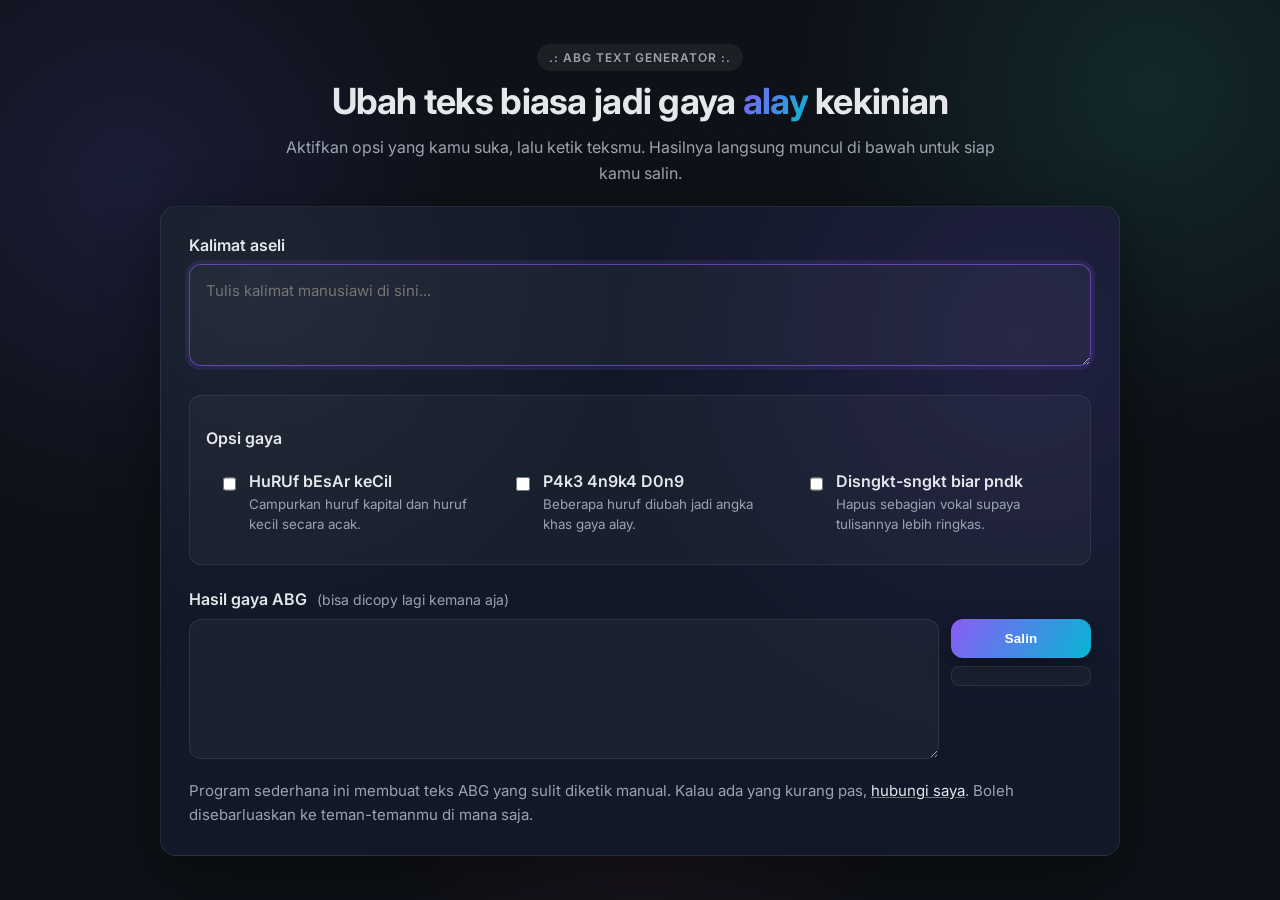
<file: index.html>
<!DOCTYPE html>
<html lang="id">
<head>
    <title>ABG Text Generator</title>
    <meta charset="utf-8" />
    <meta name="viewport" content="width=device-width, initial-scale=1" />
    <meta name="title" content="ABG Text Generator" />
    <meta name="description" content="Ubah teks biasa menjadi gaya ABG dalam hitungan detik" />
    <link rel="preconnect" href="https://fonts.googleapis.com">
    <link rel="preconnect" href="https://fonts.gstatic.com" crossorigin>
    <link href="https://fonts.googleapis.com/css2?family=Inter:wght@400;500;600;700&display=swap" rel="stylesheet">
    <link rel="stylesheet" type="text/css" href="styles.css" />
    <script type="text/javascript" src="abege.js"></script>
</head>
<body>
    <div class="bg-grid"></div>
    <div class="page">
        <header class="hero">
            <p class="eyebrow">.: ABG Text Generator :.</p>
            <h1>Ubah teks biasa jadi gaya <span class="gradient">alay</span> kekinian</h1>
            <p class="lede">Aktifkan opsi yang kamu suka, lalu ketik teksmu. Hasilnya langsung muncul di bawah untuk siap kamu salin.</p>
        </header>

        <main class="card">
            <form name="f" class="form">
                <div class="form-group">
                    <label for="aseli" class="label">Kalimat aseli</label>
                    <textarea rows="3" cols="100" id="aseli" name="aseli" placeholder="Tulis kalimat manusiawi di sini..." onkeyup="HumanToABG(this.form)" class="inputBox"></textarea>
                </div>

                <div class="options">
                    <p class="label">Opsi gaya</p>
                    <div class="options-grid">
                        <label class="option">
                            <input type="checkbox" name="pilihan">
                            <div>
                                <span>HuRUf bEsAr keCil</span>
                                <small>Campurkan huruf kapital dan huruf kecil secara acak.</small>
                            </div>
                        </label>
                        <label class="option">
                            <input type="checkbox" name="pilihan">
                            <div>
                                <span>P4k3 4n9k4 D0n9</span>
                                <small>Beberapa huruf diubah jadi angka khas gaya alay.</small>
                            </div>
                        </label>
                        <label class="option">
                            <input type="checkbox" name="pilihan">
                            <div>
                                <span>Disngkt-sngkt biar pndk</span>
                                <small>Hapus sebagian vokal supaya tulisannya lebih ringkas.</small>
                            </div>
                        </label>
                    </div>
                </div>

                <div class="form-group">
                    <div class="label-row">
                        <label for="i" class="label">Hasil gaya ABG</label>
                        <span class="hint">(bisa dicopy lagi kemana aja)</span>
                    </div>
                    <div class="output-row">
                        <textarea rows="3" cols="105" name="abg" id="i" onclick="SelectAll('i');" readonly class="inputBox" aria-label="Teks ABG"></textarea>
                        <div class="copy-actions">
                            <button type="button" class="ghost-btn" onclick="CopyResult()">Salin</button>
                            <div class="copy-status" id="copy-status" role="status" aria-live="polite"></div>
                        </div>
                    </div>
                </div>
            </form>

            <div class="note">
                Program sederhana ini membuat teks ABG yang sulit diketik manual. Kalau ada yang kurang pas, <a href="https://web.archive.org/web/20090902035516/http://www.t4mp4h.org/">hubungi saya</a>. Boleh disebarluaskan ke teman-temanmu di mana saja.
            </div>
        </main>
    </div>

    <script type="text/javascript">
        document.f.aseli.focus();
    </script>
</body>
</html>
</file>
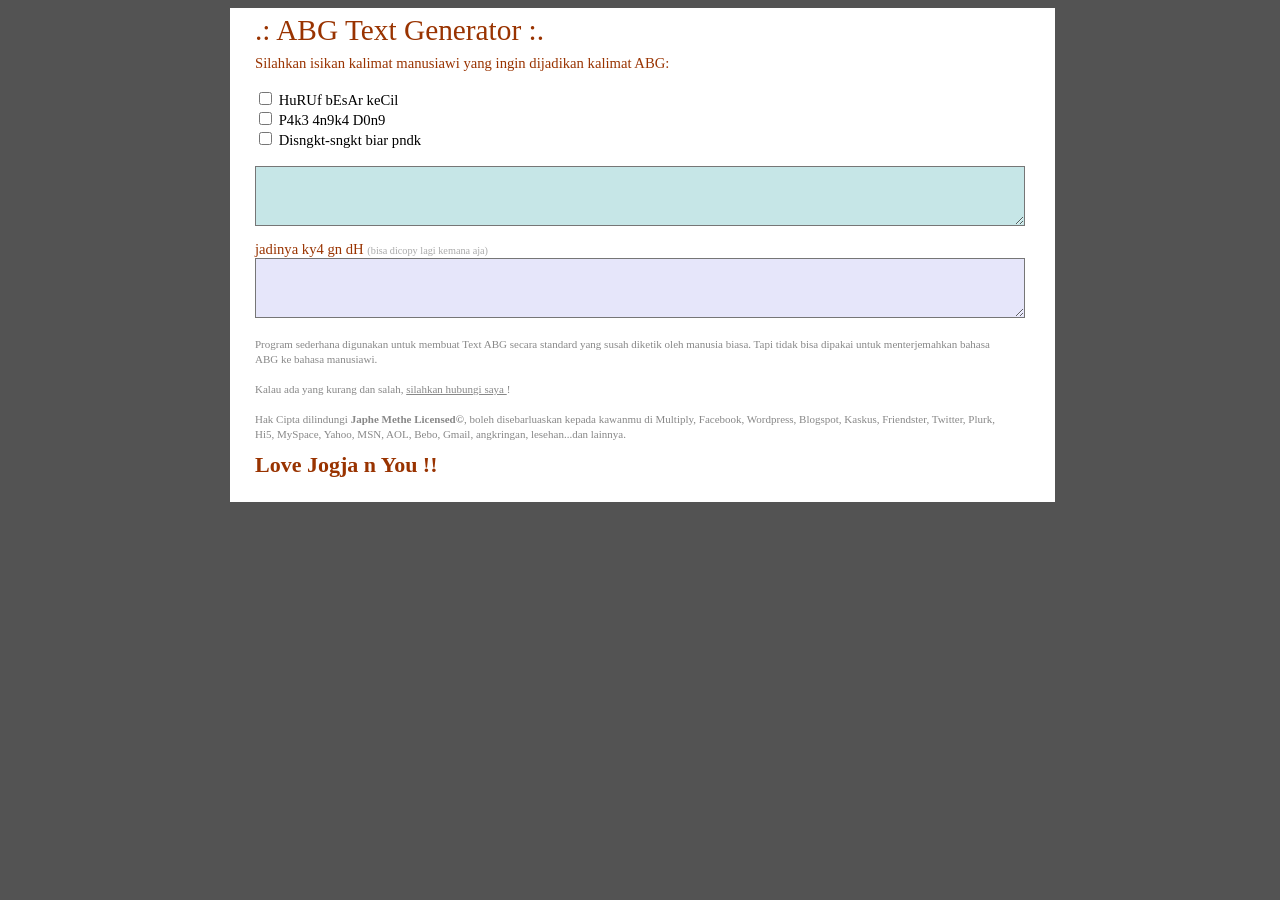
<file: index-aseli.html>
<html>
 <head>
    <title>Membuat teks 4b63 </title>
    
    <meta http-equiv="Content-Type" content="text/html; charset=utf-8"/>
    <meta name="title" content="membuat teks 4b63 64uL"/>
    <meta name="description" content="membuat teks 4b63 64uL "/>
       
    <style type="text/css">
     body {font-family: Verdana; font-size:11pt; background-color:#535353;}
     #pgDiv {position:absolute;left:50%;width:800px;margin-left:-410px;background-color:#ffffff;padding-left:25px;padding-top:6px;}
     textarea.inputBox {color:#555577; width:770px;padding-left:8px;overflow:auto;font-family:"Arial Unicode MS", Batang, tahoma; font-size:12pt;}
     h1 {color:#993300;font-family:georgia;margin-top:0px;font-weight:normal;margin-bottom:8px;} 
     .l {font-weight:normal;color:#993300;}
     .g {color:#aaa;font-size:0.7em;}
     a:link, a:visited {color:#888888;}
     a.ref:link {font-size:10pt;text-decoration:none;} a.ref:visited {font-size:10pt;text-decoration:none;}
     .phrase {display:inline;padding-left:5px;font-style:italic;color:#555;}     
    </style>

  </head>
  <body>

  <div id="pgDiv">
    <h1>.: ABG Text Generator :.</h1>
    <form name="f">
      <span class="l"> Silahkan isikan kalimat manusiawi yang ingin dijadikan kalimat ABG:
      </span> <br><br>
<tr>
      			<td>	<input type="checkbox" name="pilihan"> HuRUf bEsAr keCil</th>
     			
                </tr><br>
		
		<tr>
			<td>	<input type="checkbox" name="pilihan"> P4k3 4n9k4 D0n9</th>
		</tr><br>

		<tr>
			<td>	<input type="checkbox" name="pilihan"> Disngkt-sngkt biar pndk</th>
		</tr><br>

      <br><textarea rows="3" cols="100" name="aseli" onkeyup="HumanToABG(this.form)" style="background-color:#c6e6e7;" class="inputBox"></textarea>
      
      <p>
      <span class="l">jadinya ky4 gn dH  </span> <span class="g">(bisa dicopy lagi kemana aja)</span>

      <br><textarea rows="3" cols="105" name="abg" id="i" onclick="SelectAll('i');" readonly style="background-color:#e6e6fa;" class="inputBox"></textarea>
    </form>
    
    <div style="color:#888;font-size:11px;width:750px;margin-bottom:10px;line-height:15px;">
    </div>
         
    <div style="display:block;width:800px;clear:both;">
      </div>
            
      <div style="padding-top:5px;padding-bottom:20px;color:#888;font-size:10pt;">    
                
     <div style="color:#888;font-size:11px;width:750px;margin-bottom:10px;line-height:15px;">
      <div style="float:left;margin:0px 0px 10px 0px;" id="diggthis"> 
	</div>Program sederhana digunakan untuk membuat Text ABG secara standard yang susah diketik oleh manusia biasa. Tapi tidak bisa dipakai untuk menterjemahkan bahasa ABG ke bahasa manusiawi.
      <br><br>Kalau ada yang kurang dan salah, <a href="https://web.archive.org/web/20090902035516/http://www.t4mp4h.org/"> silahkan hubungi saya </a>!<br><br>Hak Cipta dilindungi <b>Japhe Methe Licensed&#169;</b>, boleh disebarluaskan kepada kawanmu di Multiply, Facebook, Wordpress, Blogspot, Kaskus, Friendster, Twitter, Plurk, Hi5, MySpace, Yahoo, MSN, AOL, Bebo, Gmail, angkringan, lesehan...dan lainnya.  <br>
    <br><h1><b><blink>Love Jogja n You !!</blink></b></h1>
    </div>


    </div>        
      </div>      
    </div>
<body>

</center>
<script type="text/javascript">
<!--
  function HumanToABG(form){
    var abgteks="";
    var stemp;
    var i,j;
    var acak;
    var aseli=form.aseli.value;
    
    var TabelHuruf="AEGIOSZ";
    var TabelAngka="4361052"; //01234567890
    
    var TabelVokal="AIUEO";
    
    if(aseli.length)
    {
	    //modifikasi huruf besar kecil kecil
	    if(form.pilihan[0].checked==true)
	    {
		    for(i=0;i<aseli.length;i++)
			 {
			 		acak = Math.round(2*Math.random())
			 		if(acak)
			    		abgteks=abgteks+aseli.charAt(i).toLowerCase();
			    	else
			    		abgteks=abgteks+aseli.charAt(i).toUpperCase();
			 }
		 }	
		 else
		 	abgteks=aseli;
		 
		 //Modifikasi huruf jadi angka
		 var terganti=0;
		 stemp="";
		 if(form.pilihan[1].checked==true)
	    {
		    for(i=0;i<aseli.length;i++)
			 {
					acak=Math.round(2*Math.random())
					terganti=0;
					if(acak)
					{
				 		
				 		for(j=0;j<TabelHuruf.length;j++)
				 		{	
				 			if(abgteks.charAt(i).toUpperCase()==TabelHuruf.charAt(j))
				 			{
				   			stemp=stemp+TabelAngka.charAt(j);
				   			
				   			terganti=1;
				   			break;
				   		}
				   	}
			   	}	   		
			   	
			   	if(terganti==0) //huruf tidak dapat diganti 
			   		stemp=stemp+abgteks.charAt(i);
			 }
			 abgteks=stemp;
		 }	
		
		//disingkat-singkat biar pendek
		stemp="";
		if(form.pilihan[2].checked==true)
	    {
		    for(i=0;i<aseli.length;i++)
			 {
					acak=Math.round(2*Math.random())
					terganti=0;
					if(acak)
					{
				 		
				 		for(j=0;j<TabelVokal.length;j++)
				 		{	
				 			if(aseli.charAt(i).toUpperCase()==TabelVokal.charAt(j))
				 			{
				 				if((aseli.charAt(i-1)!=" ")&&(i>0))
				 				{
				   				//stemp=stemp+TabelAngka.charAt(j); hilangkan saja
				   				terganti=1;
				   			}
				   			break;
				   		}
				   	}
			   	}	   		
			   	
			   	if(terganti==0) //huruf tidak dapat diganti 
			   		stemp=stemp+abgteks.charAt(i);
			 }
			 abgteks=stemp;
		 }	
		 
		 
	    form.abg.value=abgteks;
	 	}
	 	else
	 	{
	 		form.abg.value="tolong itu diisi dulu form diatas ya";
	 	}
    }
// -->

</script>
<script type="text/javascript">
  document.f.original.focus();
  function SelectAll(id)
  {
      document.getElementById(id).focus();
      document.getElementById(id).select();
  }


</script>
</body>
</html>
</file>
<file: styles.css>
:root {
    --bg: #0e1117;
    --card: #111827;
    --text: #e5e7eb;
    --muted: #9ca3af;
    --accent: #8b5cf6;
    --accent-2: #06b6d4;
    --border: rgba(255, 255, 255, 0.08);
    --shadow: 0 20px 60px rgba(0, 0, 0, 0.4);
    --radius: 16px;
}

* {
    box-sizing: border-box;
}

body {
    margin: 0;
    font-family: 'Inter', system-ui, -apple-system, BlinkMacSystemFont, 'Segoe UI', sans-serif;
    color: var(--text);
    background: radial-gradient(circle at 10% 20%, rgba(99, 102, 241, 0.14), transparent 25%),
                radial-gradient(circle at 90% 10%, rgba(45, 212, 191, 0.12), transparent 25%),
                radial-gradient(circle at 50% 80%, rgba(236, 72, 153, 0.1), transparent 30%),
                var(--bg);
    min-height: 100vh;
    padding: 32px;
}

.bg-grid {
    position: fixed;
    inset: 0;
    background-image: linear-gradient(to right, rgba(255,255,255,0.04) 1px, transparent 1px),
                      linear-gradient(to bottom, rgba(255,255,255,0.04) 1px, transparent 1px);
    background-size: 32px 32px;
    mask-image: radial-gradient(circle at center, rgba(0,0,0,0.3), transparent 65%);
    pointer-events: none;
    z-index: 0;
}

.page {
    position: relative;
    z-index: 1;
    max-width: 960px;
    margin: 0 auto;
    display: flex;
    flex-direction: column;
    gap: 20px;
}

.hero {
    text-align: center;
}

.eyebrow {
    display: inline-block;
    padding: 6px 12px;
    border-radius: 999px;
    background: rgba(255, 255, 255, 0.06);
    color: var(--muted);
    font-weight: 600;
    letter-spacing: 0.08em;
    text-transform: uppercase;
    font-size: 12px;
    margin-bottom: 8px;
}

.hero h1 {
    margin: 0 0 12px;
    font-size: clamp(26px, 4vw, 36px);
    font-weight: 700;
    letter-spacing: -0.02em;
}

.hero .gradient {
    background: linear-gradient(120deg, var(--accent), var(--accent-2));
    -webkit-background-clip: text;
    -webkit-text-fill-color: transparent;
}

.lede {
    margin: 0 auto;
    max-width: 720px;
    color: var(--muted);
    line-height: 1.6;
}

.card {
    background: radial-gradient(circle at 10% 10%, rgba(255,255,255,0.05), transparent 35%),
                radial-gradient(circle at 90% 20%, rgba(139, 92, 246, 0.12), transparent 40%),
                var(--card);
    border: 1px solid var(--border);
    border-radius: var(--radius);
    box-shadow: var(--shadow);
    padding: 28px;
}

.form {
    display: flex;
    flex-direction: column;
    gap: 24px;
}

.label {
    display: block;
    font-weight: 600;
    margin-bottom: 10px;
}

.inputBox {
    width: 100%;
    background: rgba(255, 255, 255, 0.04);
    border: 1px solid var(--border);
    border-radius: 12px;
    color: var(--text);
    padding: 14px 16px;
    font-family: 'Inter', system-ui, -apple-system, BlinkMacSystemFont, 'Segoe UI', sans-serif;
    font-size: 15px;
    line-height: 1.6;
    transition: border-color 0.2s ease, box-shadow 0.2s ease, transform 0.2s ease;
    resize: vertical;
    min-height: 100px;
}

.inputBox:focus {
    outline: none;
    border-color: rgba(139, 92, 246, 0.6);
    box-shadow: 0 0 0 4px rgba(139, 92, 246, 0.12);
    transform: translateY(-1px);
}

.options {
    background: rgba(255, 255, 255, 0.03);
    border: 1px solid var(--border);
    border-radius: 12px;
    padding: 16px;
}

.options-grid {
    display: grid;
    grid-template-columns: repeat(auto-fit, minmax(240px, 1fr));
    gap: 12px;
}

.option {
    display: flex;
    gap: 10px;
    align-items: flex-start;
    padding: 12px;
    border-radius: 12px;
    border: 1px solid transparent;
    transition: border-color 0.2s ease, background-color 0.2s ease;
}

.option:hover {
    border-color: rgba(139, 92, 246, 0.4);
    background-color: rgba(139, 92, 246, 0.08);
}

.option input[type="checkbox"] {
    margin-top: 4px;
    width: 18px;
    height: 18px;
    accent-color: var(--accent);
}

.option span {
    font-weight: 600;
}

.option small {
    display: block;
    color: var(--muted);
    line-height: 1.5;
    margin-top: 4px;
}

.label-row {
    display: flex;
    align-items: baseline;
    gap: 10px;
}

.hint {
    color: var(--muted);
    font-size: 14px;
}

.output-row {
    display: flex;
    gap: 12px;
    align-items: stretch;
}

.output-row textarea {
    flex: 1;
    min-height: 140px;
}

.copy-actions {
    display: flex;
    flex-direction: column;
    gap: 8px;
    min-width: 140px;
}

.ghost-btn {
    align-self: stretch;
    padding: 12px 18px;
    border-radius: 12px;
    background: linear-gradient(120deg, var(--accent), var(--accent-2));
    border: none;
    color: white;
    font-weight: 700;
    letter-spacing: 0.01em;
    cursor: pointer;
    transition: transform 0.2s ease, box-shadow 0.2s ease;
    box-shadow: 0 10px 30px rgba(0,0,0,0.35);
}

.ghost-btn:hover {
    transform: translateY(-1px) scale(1.01);
    box-shadow: 0 15px 35px rgba(0,0,0,0.4);
}

.ghost-btn:active {
    transform: translateY(0);
}

.copy-status {
    min-height: 20px;
    font-size: 13px;
    color: var(--muted);
    padding: 4px 8px;
    border-radius: 8px;
    background: rgba(255, 255, 255, 0.03);
    border: 1px solid var(--border);
}

.copy-status.success {
    color: #a7f3d0;
    border-color: rgba(16, 185, 129, 0.35);
}

.copy-status.error {
    color: #fecdd3;
    border-color: rgba(248, 113, 113, 0.35);
}

.note {
    margin-top: 20px;
    color: var(--muted);
    line-height: 1.6;
    font-size: 15px;
}

.note a {
    color: var(--text);
    text-decoration-color: rgba(255, 255, 255, 0.4);
}

@media (max-width: 640px) {
    body {
        padding: 20px 16px;
    }

    .output-row {
        flex-direction: column;
    }

    .copy-actions {
        flex-direction: row;
        align-items: center;
    }

    .ghost-btn {
        width: auto;
    }

    .copy-status {
        flex: 1;
    }
}
</file>
